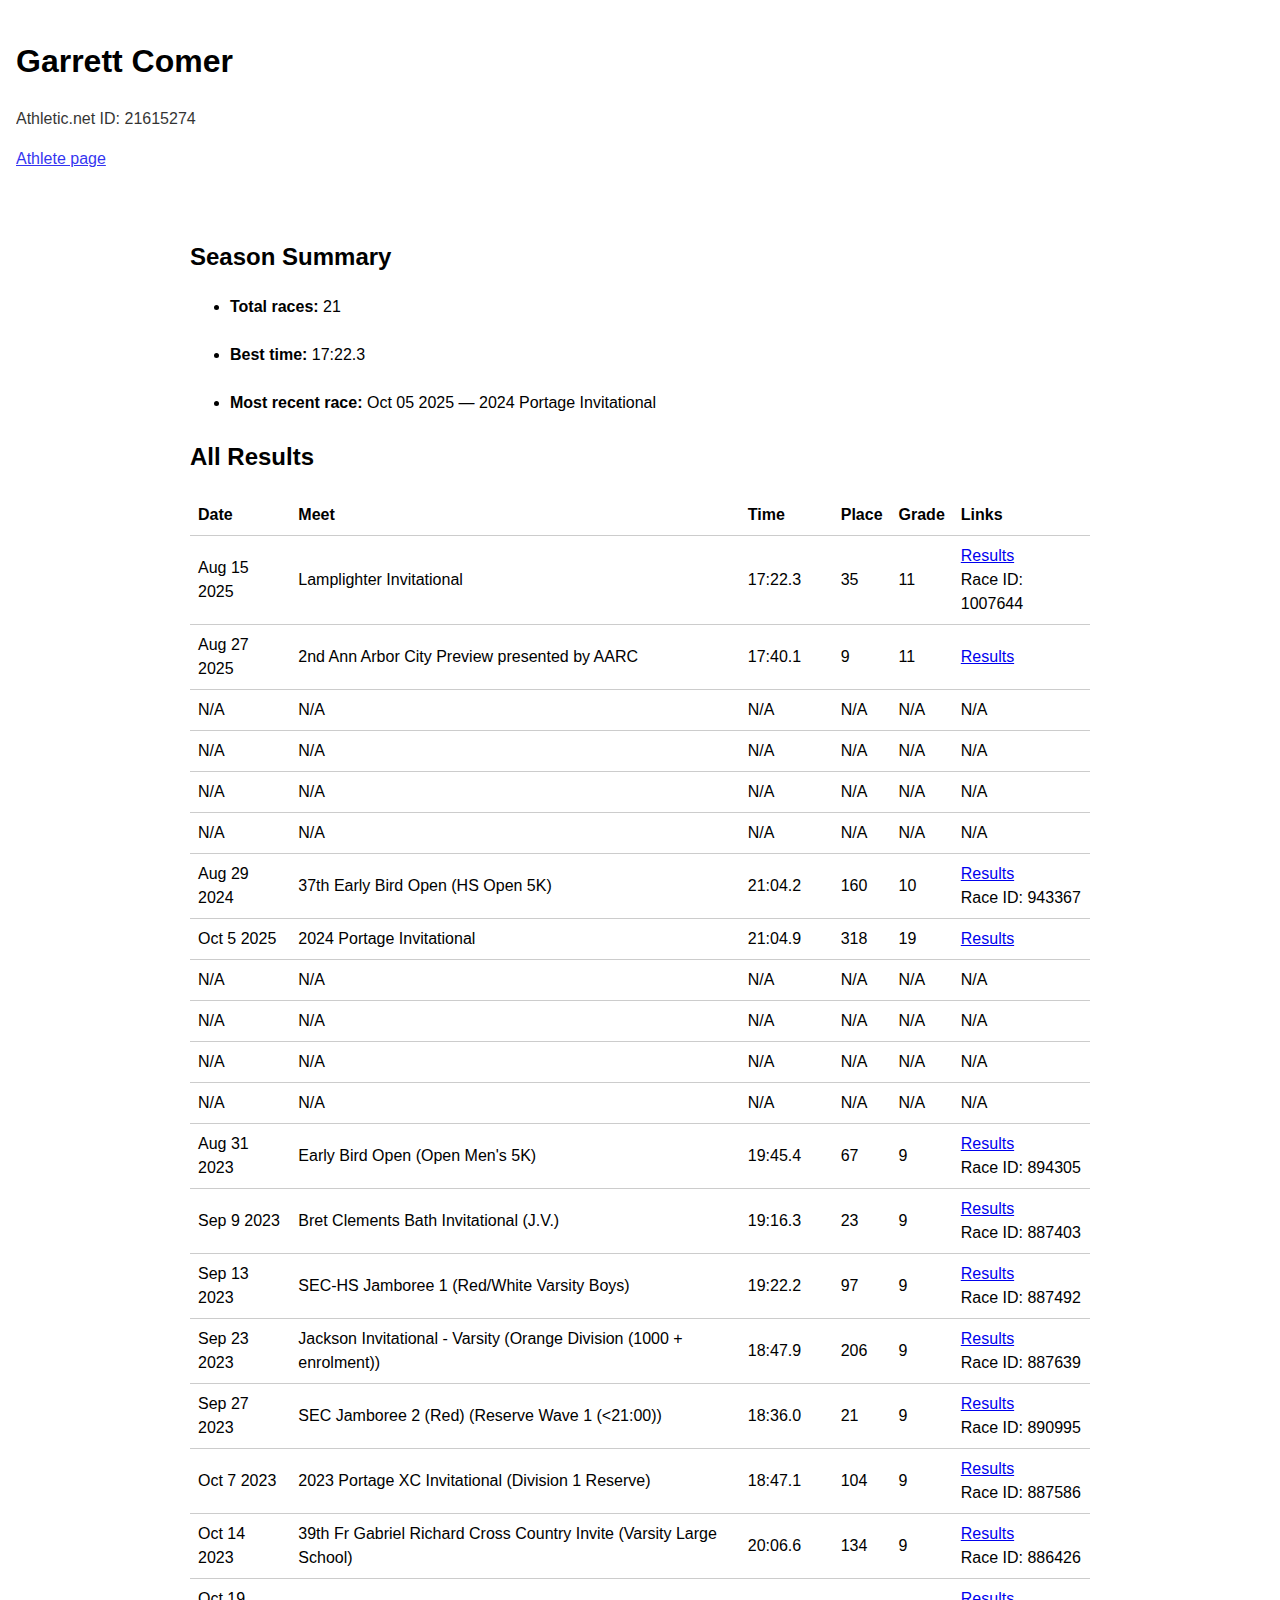
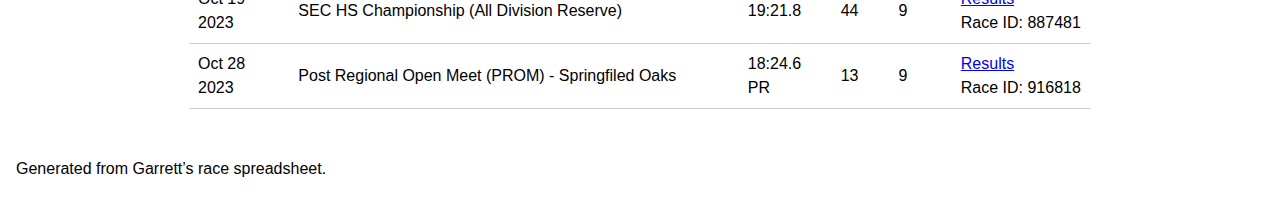
<file: Example1/index.html>
<!doctype html>
<html lang="en">
<head>
  <meta charset="utf-8" />
  <meta name="viewport" content="width=device-width, initial-scale=1" />
  <title>Garrett Comer – Race Results</title>
  <link rel="stylesheet" href="../css/reset.css" />
  <link rel="stylesheet" href="../css/style.css" />
</head>

<body>
  <header>
    <h1>Garrett Comer</h1>
    <p>Athletic.net ID: 21615274</p>
    <p>
      <a href="https://www.athletic.net/athlete/21615274/cross-country/">Athlete page</a>
    </p>
  </header>

  <main>
    <section>
      <h2>Season Summary</h2>
      <ul>
        <li><strong>Total races:</strong> 21</li>
        <li><strong>Best time:</strong> 17:22.3</li>
        <li><strong>Most recent race:</strong> Oct 05 2025 — 2024 Portage Invitational</li>
      </ul>
    </section>

    <section>
      <h2>All Results</h2>
      <table>
        <thead>
          <tr>
            <th scope="col">Date</th>
            <th scope="col">Meet</th>
            <th scope="col">Time</th>
            <th scope="col">Place</th>
            <th scope="col">Grade</th>
            <th scope="col">Links</th>
          </tr>
        </thead>
        <tbody>
          <tr><td>Aug 15 2025</td><td>Lamplighter Invitational</td><td>17:22.3</td><td>35</td><td>11</td><td><a href="https://www.athletic.net/CrossCountry/meet/247194/results/1007644">Results</a><br><span>Race ID: 1007644</span></td></tr>
<tr><td>Aug 27 2025</td><td>2nd Ann Arbor City Preview presented by AARC</td><td>17:40.1</td><td>9</td><td>11</td><td><a href="https://www.athletic.net/CrossCountry/meet/253860/results/1013715">Results</a></td></tr>
<tr><td>N/A</td><td>N/A</td><td>N/A</td><td>N/A</td><td>N/A</td><td>N/A</td></tr>
<tr><td>N/A</td><td>N/A</td><td>N/A</td><td>N/A</td><td>N/A</td><td>N/A</td></tr>
<tr><td>N/A</td><td>N/A</td><td>N/A</td><td>N/A</td><td>N/A</td><td>N/A</td></tr>
<tr><td>N/A</td><td>N/A</td><td>N/A</td><td>N/A</td><td>N/A</td><td>N/A</td></tr>
<tr><td>Aug 29 2024</td><td>37th Early Bird Open (HS Open 5K)</td><td>21:04.2</td><td>160</td><td>10</td><td><a href="https://www.athletic.net/CrossCountry/meet/235827/results/943367">Results</a><br><span>Race ID: 943367</span></td></tr>
<tr><td>Oct 5 2025</td><td>2024 Portage Invitational</td><td>21:04.9</td><td>318</td><td>19</td><td><a href="https://www.athletic.net/CrossCountry/meet/237295/results/948796">Results</a></td></tr>
<tr><td>N/A</td><td>N/A</td><td>N/A</td><td>N/A</td><td>N/A</td><td>N/A</td></tr>
<tr><td>N/A</td><td>N/A</td><td>N/A</td><td>N/A</td><td>N/A</td><td>N/A</td></tr>
<tr><td>N/A</td><td>N/A</td><td>N/A</td><td>N/A</td><td>N/A</td><td>N/A</td></tr>
<tr><td>N/A</td><td>N/A</td><td>N/A</td><td>N/A</td><td>N/A</td><td>N/A</td></tr>
<tr><td>Aug 31 2023</td><td>Early Bird Open (Open Men's 5K)</td><td>19:45.4</td><td>67</td><td>9</td><td><a href="https://www.athletic.net/CrossCountry/meet/223660/results/894305">Results</a><br><span>Race ID: 894305</span></td></tr>
<tr><td>Sep 9 2023</td><td>Bret Clements Bath Invitational (J.V.)</td><td>19:16.3</td><td>23</td><td>9</td><td><a href="https://www.athletic.net/CrossCountry/meet/221738/results/887403">Results</a><br><span>Race ID: 887403</span></td></tr>
<tr><td>Sep 13 2023</td><td>SEC-HS Jamboree 1 (Red/White Varsity Boys)</td><td>19:22.2</td><td>97</td><td>9</td><td><a href="https://www.athletic.net/CrossCountry/meet/221764/results/887492">Results</a><br><span>Race ID: 887492</span></td></tr>
<tr><td>Sep 23 2023</td><td>Jackson Invitational - Varsity (Orange Division (1000 + enrolment))</td><td>18:47.9</td><td>206</td><td>9</td><td><a href="https://www.athletic.net/CrossCountry/meet/221802/results/887639">Results</a><br><span>Race ID: 887639</span></td></tr>
<tr><td>Sep 27 2023</td><td>SEC Jamboree 2 (Red) (Reserve Wave 1 (<21:00))</td><td>18:36.0</td><td>21</td><td>9</td><td><a href="https://www.athletic.net/CrossCountry/meet/222702/results/890995">Results</a><br><span>Race ID: 890995</span></td></tr>
<tr><td>Oct 7 2023</td><td>2023 Portage XC Invitational (Division 1 Reserve)</td><td>18:47.1</td><td>104</td><td>9</td><td><a href="https://www.athletic.net/CrossCountry/meet/221793/results/887586">Results</a><br><span>Race ID: 887586</span></td></tr>
<tr><td>Oct 14 2023</td><td>39th Fr Gabriel Richard Cross Country Invite (Varsity Large School)</td><td>20:06.6</td><td>134</td><td>9</td><td><a href="https://www.athletic.net/CrossCountry/meet/221531/results/886426">Results</a><br><span>Race ID: 886426</span></td></tr>
<tr><td>Oct 19 2023</td><td>SEC HS Championship (All Division Reserve)</td><td>19:21.8</td><td>44</td><td>9</td><td><a href="https://www.athletic.net/CrossCountry/meet/221762/results/887481">Results</a><br><span>Race ID: 887481</span></td></tr>
<tr><td>Oct 28 2023</td><td>Post Regional Open Meet (PROM) - Springfiled Oaks</td><td>18:24.6 PR</td><td>13</td><td>9</td><td><a href="https://www.athletic.net/CrossCountry/meet/229906/results/916818">Results</a><br><span>Race ID: 916818</span></td></tr>
        </tbody>
      </table>
    </section>
  </main>

  <footer>
    <p>Generated from Garrett’s race spreadsheet.</p>
  </footer>
</body>
</html>
</file>
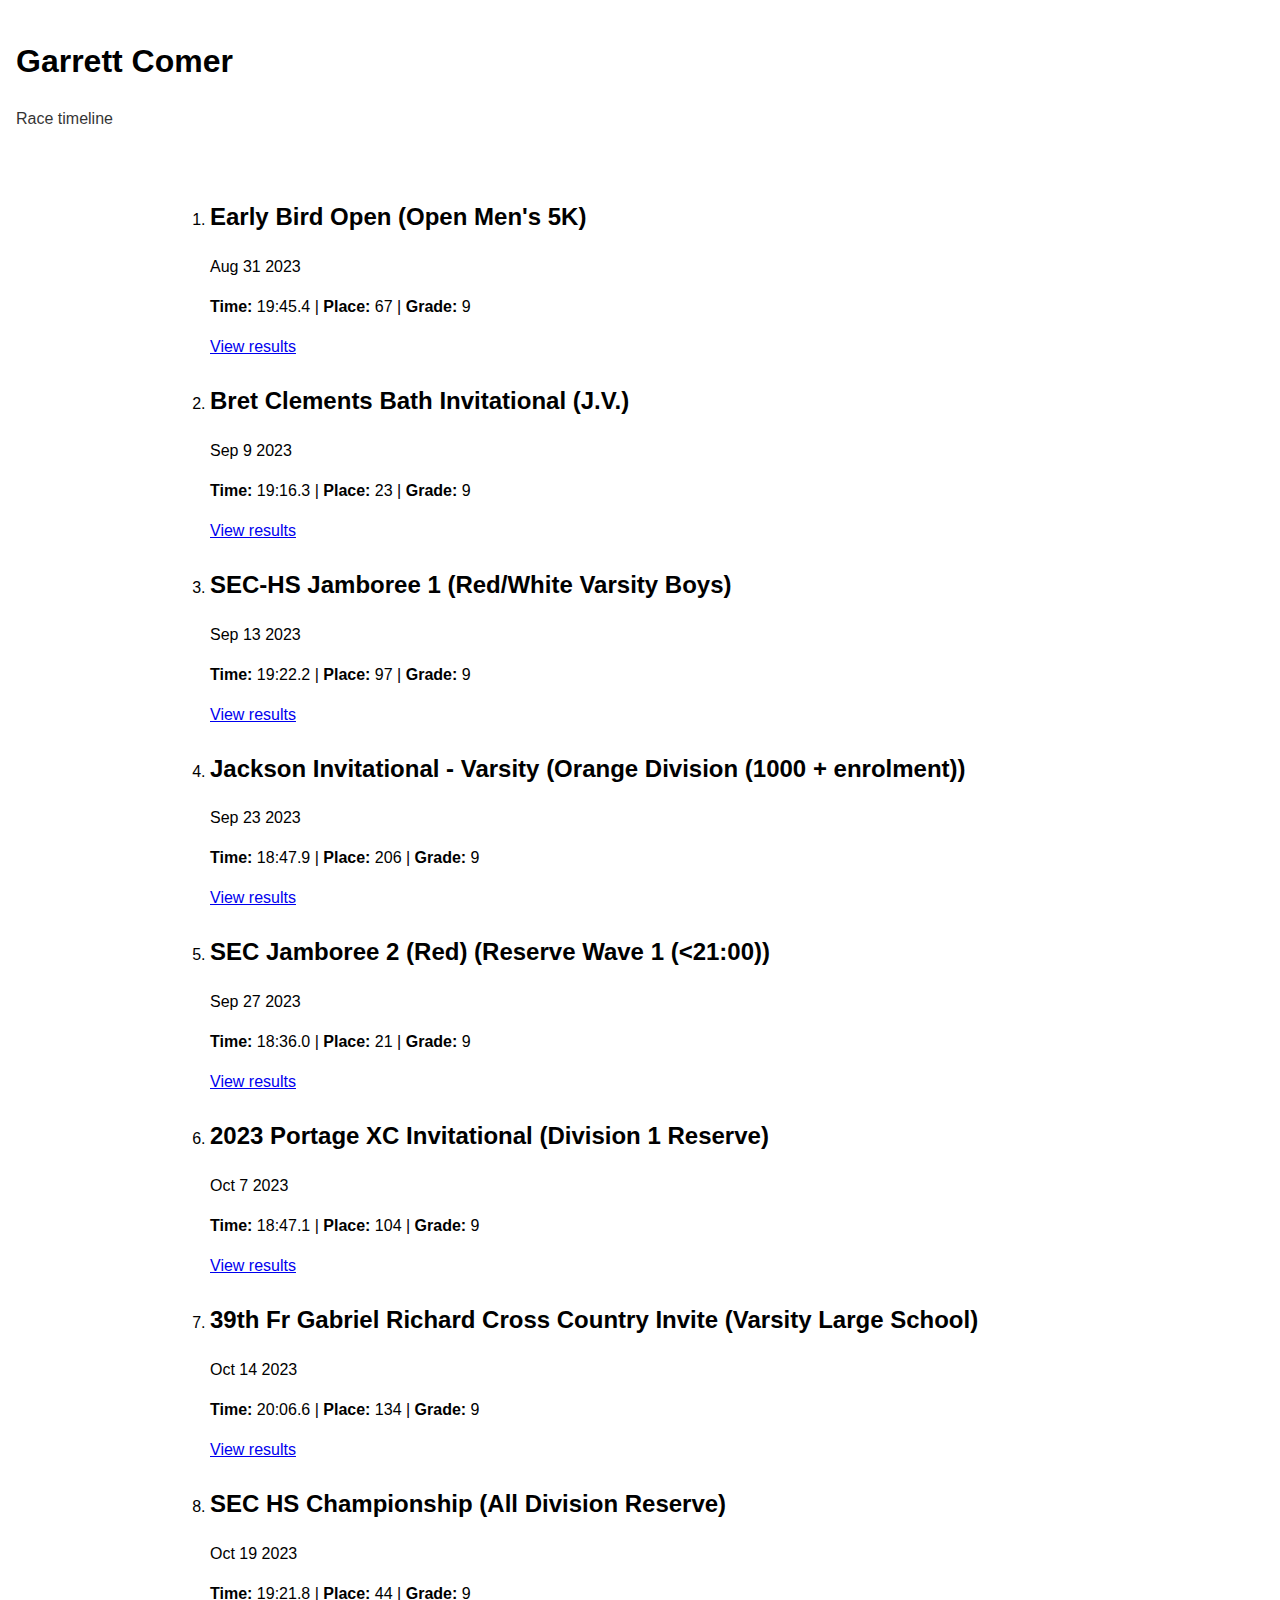
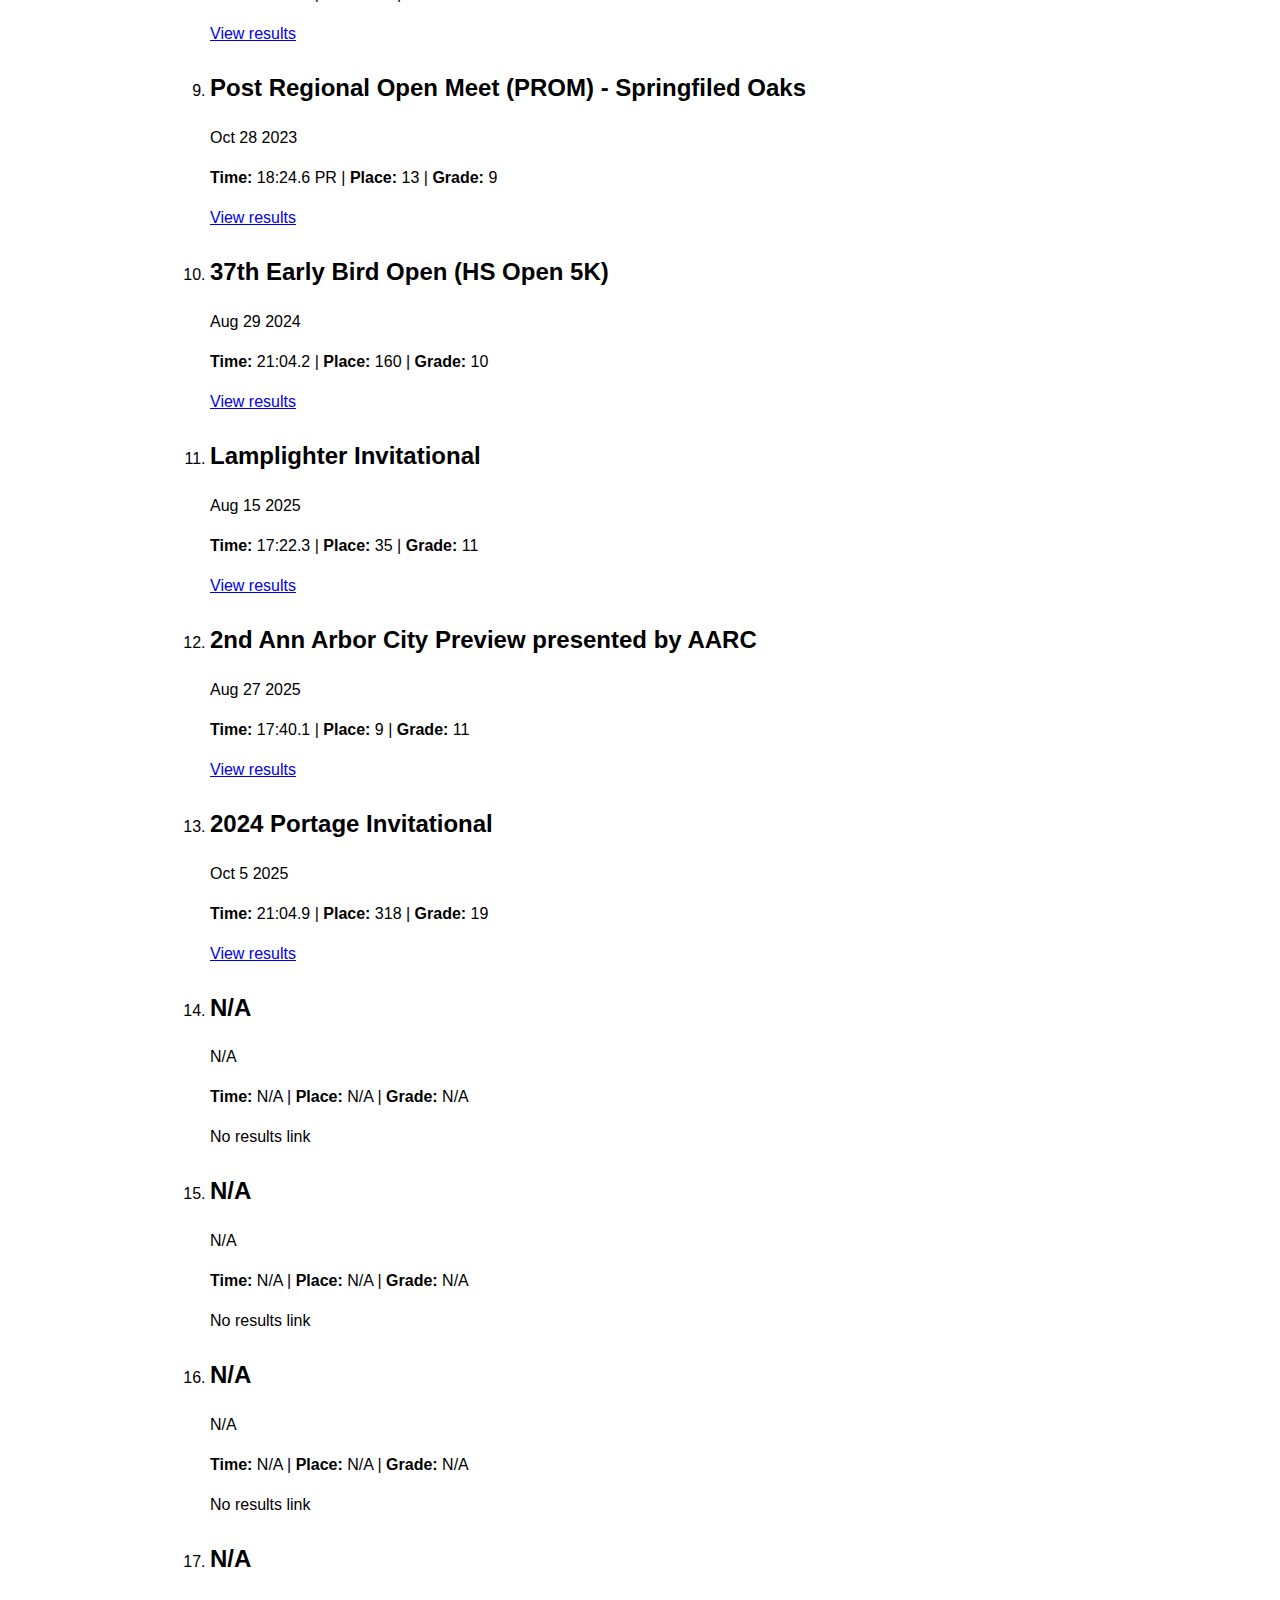
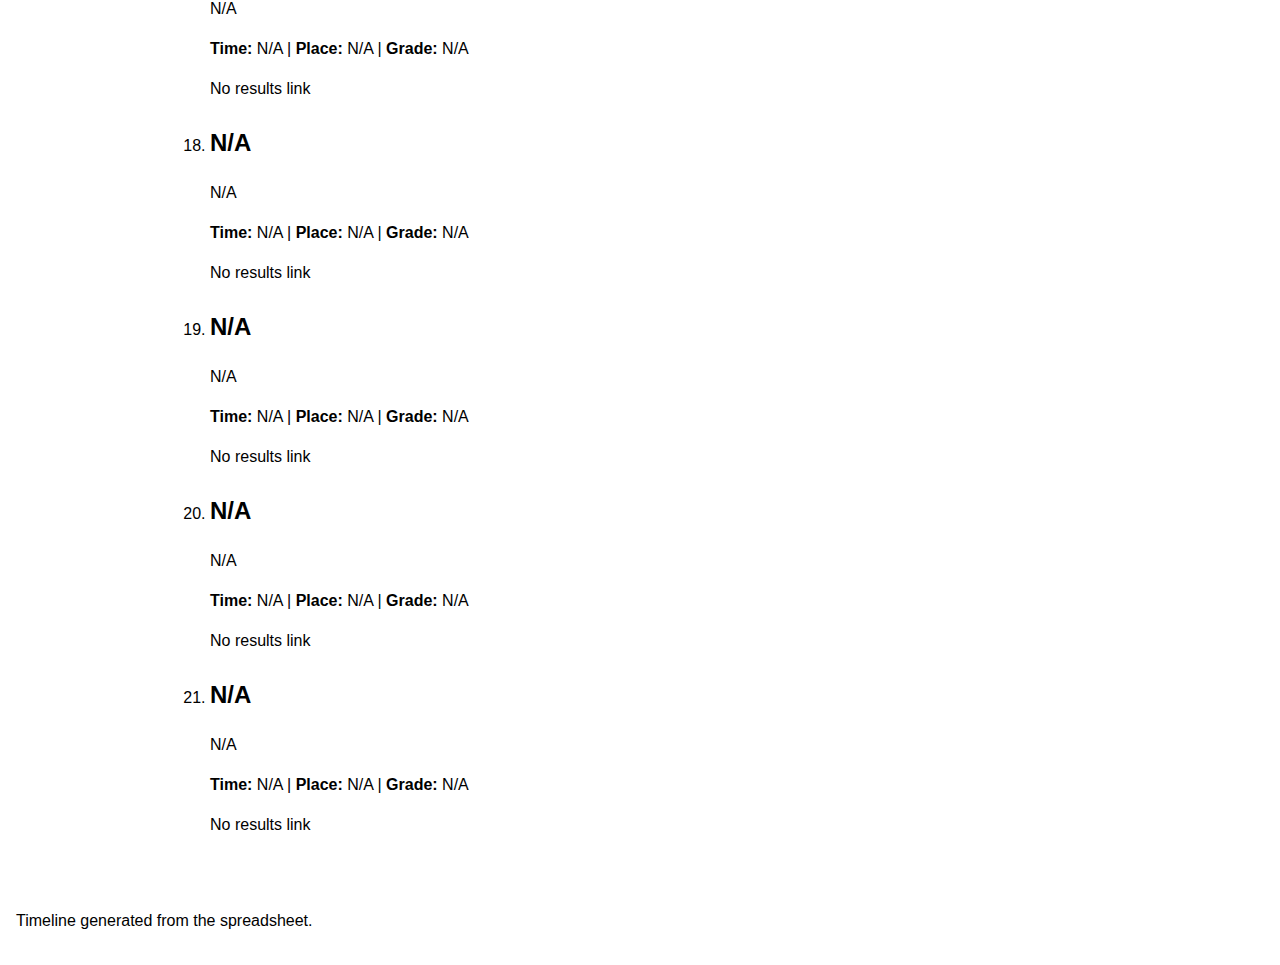
<file: Example3/timeline.html>
<!doctype html>
<html lang="en">
<head>
  <meta charset="utf-8" />
  <meta name="viewport" content="width=device-width, initial-scale=1" />
  <title>Garrett Comer – Timeline</title>
  <link rel="stylesheet" href="../css/reset.css" />
  <link rel="stylesheet" href="../css/style.css" />
</head>

<body>
  <header>
    <h1>Garrett Comer</h1>
    <p>Race timeline</p>
  </header>

  <main>
    <ol>
      
<li>
  <h2>Early Bird Open (Open Men's 5K)</h2>
  <p>Aug 31 2023</p>
  <p><strong>Time:</strong> 19:45.4 | <strong>Place:</strong> 67 | <strong>Grade:</strong> 9</p>
  <p><a href="https://www.athletic.net/CrossCountry/meet/223660/results/894305">View results</a></p>
</li>


<li>
  <h2>Bret Clements Bath Invitational (J.V.)</h2>
  <p>Sep 9 2023</p>
  <p><strong>Time:</strong> 19:16.3 | <strong>Place:</strong> 23 | <strong>Grade:</strong> 9</p>
  <p><a href="https://www.athletic.net/CrossCountry/meet/221738/results/887403">View results</a></p>
</li>


<li>
  <h2>SEC-HS Jamboree 1 (Red/White Varsity Boys)</h2>
  <p>Sep 13 2023</p>
  <p><strong>Time:</strong> 19:22.2 | <strong>Place:</strong> 97 | <strong>Grade:</strong> 9</p>
  <p><a href="https://www.athletic.net/CrossCountry/meet/221764/results/887492">View results</a></p>
</li>


<li>
  <h2>Jackson Invitational - Varsity (Orange Division (1000 + enrolment))</h2>
  <p>Sep 23 2023</p>
  <p><strong>Time:</strong> 18:47.9 | <strong>Place:</strong> 206 | <strong>Grade:</strong> 9</p>
  <p><a href="https://www.athletic.net/CrossCountry/meet/221802/results/887639">View results</a></p>
</li>


<li>
  <h2>SEC Jamboree 2 (Red) (Reserve Wave 1 (<21:00))</h2>
  <p>Sep 27 2023</p>
  <p><strong>Time:</strong> 18:36.0 | <strong>Place:</strong> 21 | <strong>Grade:</strong> 9</p>
  <p><a href="https://www.athletic.net/CrossCountry/meet/222702/results/890995">View results</a></p>
</li>


<li>
  <h2>2023 Portage XC Invitational (Division 1 Reserve)</h2>
  <p>Oct 7 2023</p>
  <p><strong>Time:</strong> 18:47.1 | <strong>Place:</strong> 104 | <strong>Grade:</strong> 9</p>
  <p><a href="https://www.athletic.net/CrossCountry/meet/221793/results/887586">View results</a></p>
</li>


<li>
  <h2>39th Fr Gabriel Richard Cross Country Invite (Varsity Large School)</h2>
  <p>Oct 14 2023</p>
  <p><strong>Time:</strong> 20:06.6 | <strong>Place:</strong> 134 | <strong>Grade:</strong> 9</p>
  <p><a href="https://www.athletic.net/CrossCountry/meet/221531/results/886426">View results</a></p>
</li>


<li>
  <h2>SEC HS Championship (All Division Reserve)</h2>
  <p>Oct 19 2023</p>
  <p><strong>Time:</strong> 19:21.8 | <strong>Place:</strong> 44 | <strong>Grade:</strong> 9</p>
  <p><a href="https://www.athletic.net/CrossCountry/meet/221762/results/887481">View results</a></p>
</li>


<li>
  <h2>Post Regional Open Meet (PROM) - Springfiled Oaks</h2>
  <p>Oct 28 2023</p>
  <p><strong>Time:</strong> 18:24.6 PR | <strong>Place:</strong> 13 | <strong>Grade:</strong> 9</p>
  <p><a href="https://www.athletic.net/CrossCountry/meet/229906/results/916818">View results</a></p>
</li>


<li>
  <h2>37th Early Bird Open (HS Open 5K)</h2>
  <p>Aug 29 2024</p>
  <p><strong>Time:</strong> 21:04.2 | <strong>Place:</strong> 160 | <strong>Grade:</strong> 10</p>
  <p><a href="https://www.athletic.net/CrossCountry/meet/235827/results/943367">View results</a></p>
</li>


<li>
  <h2>Lamplighter Invitational</h2>
  <p>Aug 15 2025</p>
  <p><strong>Time:</strong> 17:22.3 | <strong>Place:</strong> 35 | <strong>Grade:</strong> 11</p>
  <p><a href="https://www.athletic.net/CrossCountry/meet/247194/results/1007644">View results</a></p>
</li>


<li>
  <h2>2nd Ann Arbor City Preview presented by AARC</h2>
  <p>Aug 27 2025</p>
  <p><strong>Time:</strong> 17:40.1 | <strong>Place:</strong> 9 | <strong>Grade:</strong> 11</p>
  <p><a href="https://www.athletic.net/CrossCountry/meet/253860/results/1013715">View results</a></p>
</li>


<li>
  <h2>2024 Portage Invitational</h2>
  <p>Oct 5 2025</p>
  <p><strong>Time:</strong> 21:04.9 | <strong>Place:</strong> 318 | <strong>Grade:</strong> 19</p>
  <p><a href="https://www.athletic.net/CrossCountry/meet/237295/results/948796">View results</a></p>
</li>


<li>
  <h2>N/A</h2>
  <p>N/A</p>
  <p><strong>Time:</strong> N/A | <strong>Place:</strong> N/A | <strong>Grade:</strong> N/A</p>
  <p><span>No results link</span></p>
</li>


<li>
  <h2>N/A</h2>
  <p>N/A</p>
  <p><strong>Time:</strong> N/A | <strong>Place:</strong> N/A | <strong>Grade:</strong> N/A</p>
  <p><span>No results link</span></p>
</li>


<li>
  <h2>N/A</h2>
  <p>N/A</p>
  <p><strong>Time:</strong> N/A | <strong>Place:</strong> N/A | <strong>Grade:</strong> N/A</p>
  <p><span>No results link</span></p>
</li>


<li>
  <h2>N/A</h2>
  <p>N/A</p>
  <p><strong>Time:</strong> N/A | <strong>Place:</strong> N/A | <strong>Grade:</strong> N/A</p>
  <p><span>No results link</span></p>
</li>


<li>
  <h2>N/A</h2>
  <p>N/A</p>
  <p><strong>Time:</strong> N/A | <strong>Place:</strong> N/A | <strong>Grade:</strong> N/A</p>
  <p><span>No results link</span></p>
</li>


<li>
  <h2>N/A</h2>
  <p>N/A</p>
  <p><strong>Time:</strong> N/A | <strong>Place:</strong> N/A | <strong>Grade:</strong> N/A</p>
  <p><span>No results link</span></p>
</li>


<li>
  <h2>N/A</h2>
  <p>N/A</p>
  <p><strong>Time:</strong> N/A | <strong>Place:</strong> N/A | <strong>Grade:</strong> N/A</p>
  <p><span>No results link</span></p>
</li>


<li>
  <h2>N/A</h2>
  <p>N/A</p>
  <p><strong>Time:</strong> N/A | <strong>Place:</strong> N/A | <strong>Grade:</strong> N/A</p>
  <p><span>No results link</span></p>
</li>

    </ol>
  </main>

  <footer>
    <p>Timeline generated from the spreadsheet.</p>
  </footer>
</body>
</html>
</file>
<file: css/style.css>
/* Base layout */
body {
  font-family: arial, Arial, Helvetica, sans-serif;
  margin: 0;
  line-height: 1.4;
  line-height: 1.5;
  color: rgb(0,0,0);
  background-color:rgb(255, 255, 255);
}

header, main, footer {
  padding: 1rem;
  
}

main {
  max-width: 900px;
  margin: 0 auto;
}

header p {
  margin-top: 0.25rem;
  opacity: 0.8;
}

/* Tables */
table {
  width: 100%;
  border-collapse: collapse;
}

th, td {
  padding: 0.5rem;
  border-bottom: 1px solid #ccc;
  text-align: left;
}

/* Cards */
article {
  border: 1px solid #ccc;
  border-radius: 12px;
  padding: 1rem;
  margin-bottom: 1rem;
}

/* Definition lists */
dl {
  display: grid;
  grid-template-columns: auto 1fr;
  gap: 0.25rem 1rem;
}

dt {
  font-weight: bold;
}

dd {
  margin: 0;
}

/* Timeline */
ol {
  padding-left: 1.25rem;
}

li {
  margin-bottom: 1.5rem;
}
</file>
